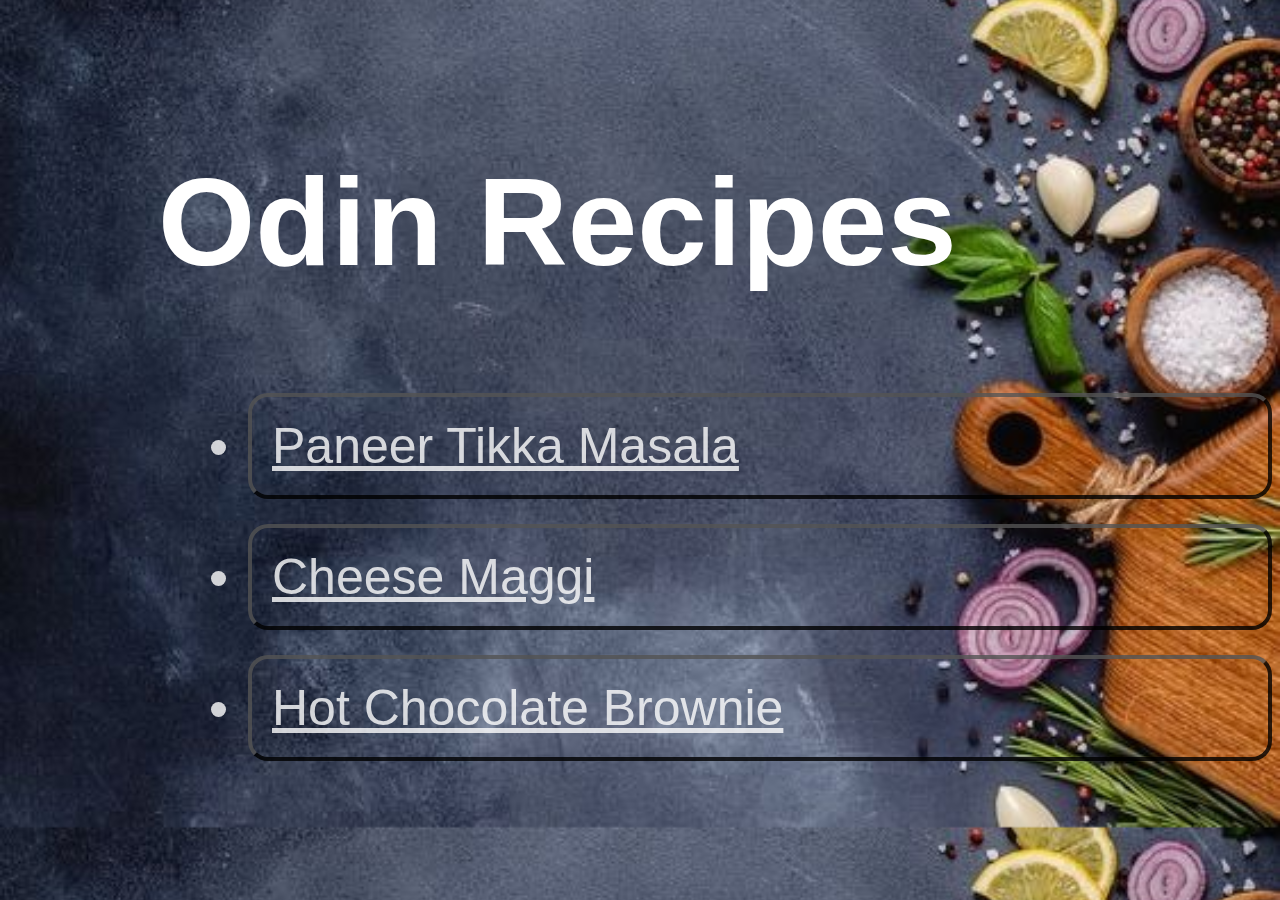
<file: index.html>
<!DOCTYPE html>
<html lang="en">
<head>
    <meta charset="UTF-8">
    <meta name="viewport" content="width=device-width, initial-scale=1.0">
    <title>Odin Recipes</title>
    <link rel="stylesheet" type="text/css" href="./recipes/indexstyle.css">
</head>
<body>
    <h1 class="heading">Odin Recipes</h1>
    <ul class="lists">
      <li class="r1" ><a href="./recipes/paneer_tikka.html" target="_self">Paneer Tikka Masala</a></li>  
      <li class="r2"><a href="./recipes/Cheese_Maggi.html">Cheese Maggi</a></li>
      <li class="r3"><a href="./recipes/Hot_chocolate_brownie.html">Hot Chocolate Brownie</a></li>
    </ul>
  
    
</body>
</html>
</file>
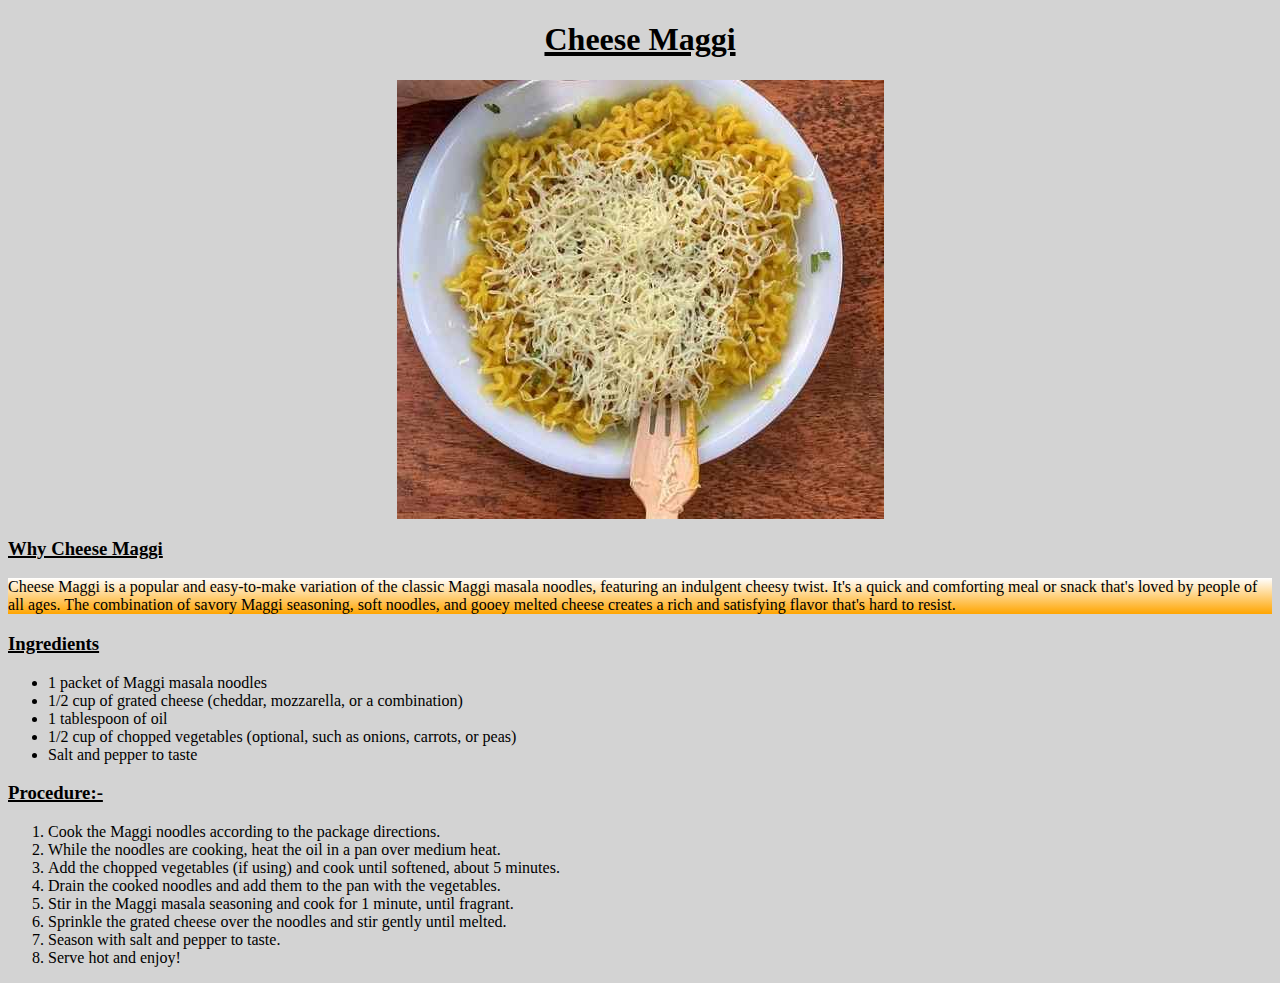
<file: recipes/Cheese_Maggi.html>
<!DOCTYPE html>
<html lang="en">
<head>
    <meta charset="UTF-8">
    <meta name="viewport" content="width=device-width, initial-scale=1.0">
    <title>Cheese Maggi</title>
    <link rel="stylesheet" href="../maggistyle.css">

</head>
<body>
    <h1>Cheese Maggi</h1>
    <div>
        <img src="../images/chhese_Maggi.jpg" alt="Cheese maggi image">
    </div>
    <style>
        div{
            display: flex;
            justify-content: center;
            align-items: center;
        }
    </style>
   
    
    <h3>Why Cheese Maggi</h3>
    <p>Cheese Maggi is a popular and easy-to-make variation of the classic Maggi masala noodles, featuring an indulgent cheesy twist. It's a quick and comforting meal or snack that's loved by people of all ages. The combination of savory Maggi seasoning, soft noodles, and gooey melted cheese creates a rich and satisfying flavor that's hard to resist. </p>
    <h3>Ingredients      </h3>
        <ul>
            <li>1 packet of Maggi masala noodles</li>
            <li>1/2 cup of grated cheese (cheddar, mozzarella, or a combination)</li>
            <li>1 tablespoon of oil</li>
            <li>1/2 cup of chopped vegetables (optional, such as onions, carrots, or peas)</li>
            <li>Salt and pepper to taste</li>
          </ul>

    <h3>Procedure:- </h3>
        <ol>
            <li>Cook the Maggi noodles according to the package directions.</li>
            <li>While the noodles are cooking, heat the oil in a pan over medium heat.</li>
            <li>Add the chopped vegetables (if using) and cook until softened, about 5 minutes.</li>
            <li>Drain the cooked noodles and add them to the pan with the vegetables.</li>
            <li>Stir in the Maggi masala seasoning and cook for 1 minute, until fragrant.</li>
            <li>Sprinkle the grated cheese over the noodles and stir gently until melted.</li>
            <li>Season with salt and pepper to taste.</li>
            <li>Serve hot and enjoy!</li>
          </ol>
          

    
</body>
</html>
</file>
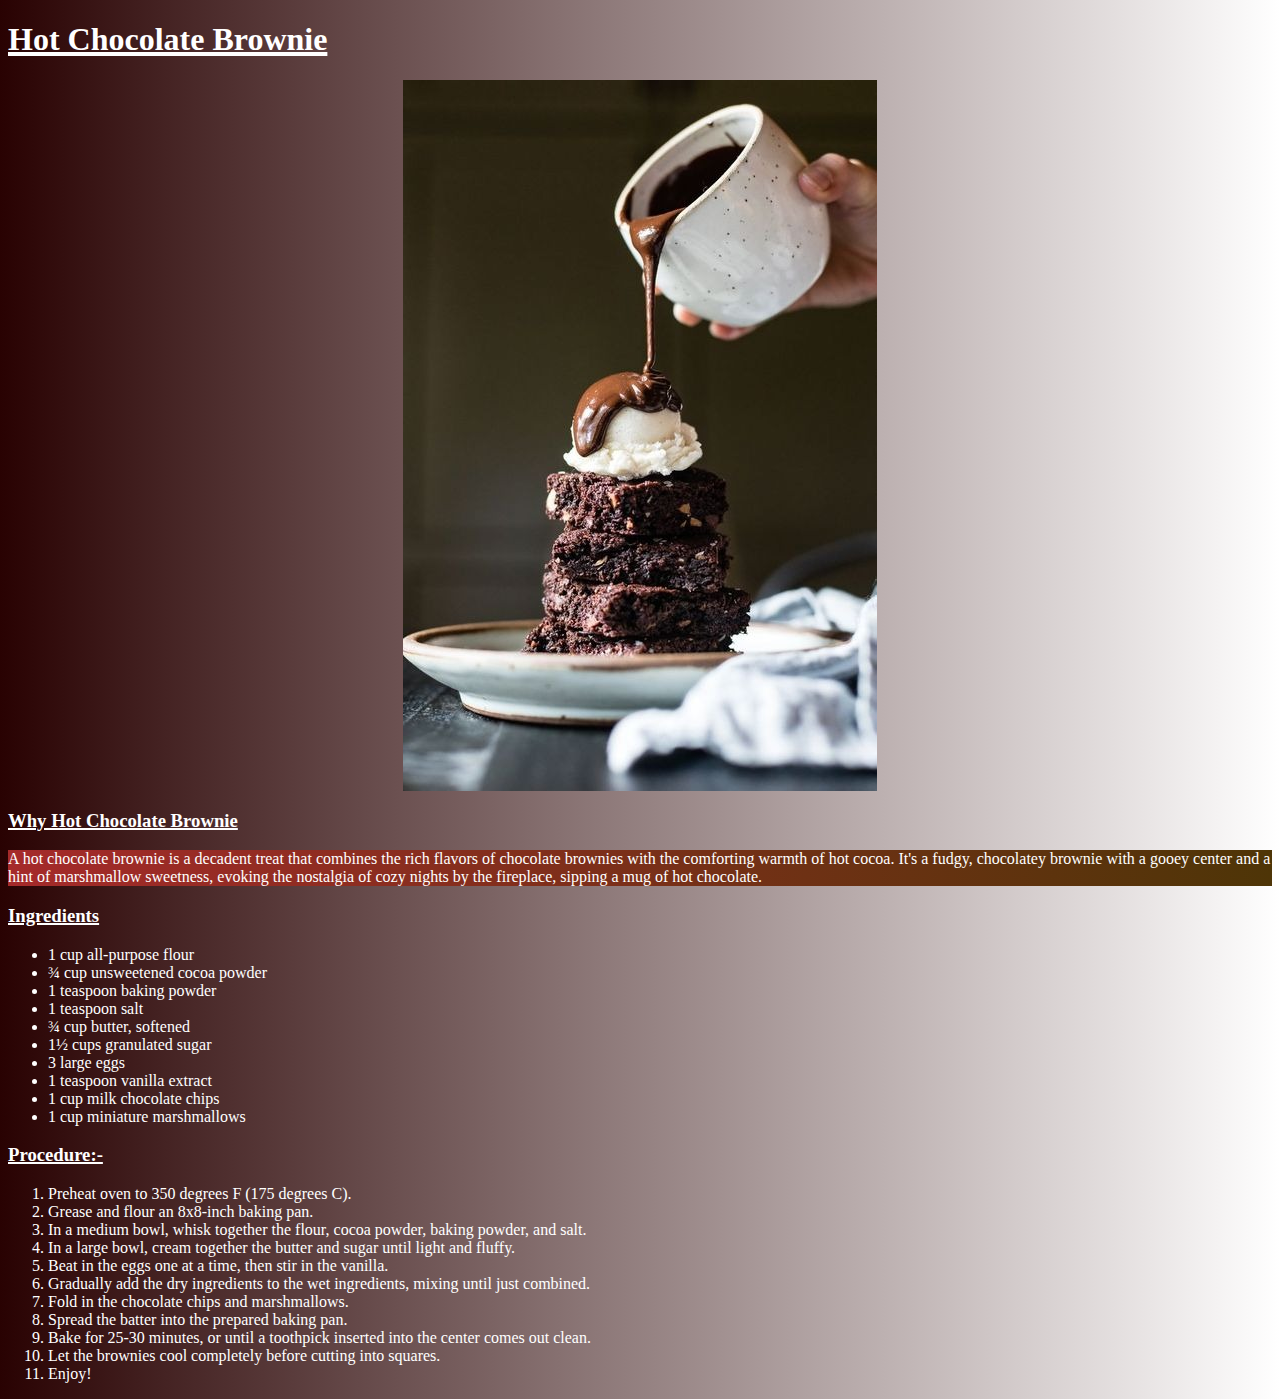
<file: recipes/Hot_chocolate_brownie.html>
<!DOCTYPE html>
<html lang="en">
<head>
    <meta charset="UTF-8">
    <meta name="viewport" content="width=device-width, initial-scale=1.0">
    <title>Hot Chocolate Brownie</title>
    <link rel="stylesheet" href="../browniestyle.css">
</head>
<body>
    <h1>Hot Chocolate Brownie</h1>
    <div>
        <img class="imga" src="../images/brownie.jpeg" alt="brownie image">
    </div>
    
    <style>
        div{
            display: flex;
            justify-content: center;
            align-items: center;
        }
    </style>
    
    <h3>Why Hot Chocolate Brownie</h3>
    <p>A hot chocolate brownie is a decadent treat that combines the rich flavors of chocolate brownies with the comforting warmth of hot cocoa. It's a fudgy, chocolatey brownie with a gooey center and a hint of marshmallow sweetness, evoking the nostalgia of cozy nights by the fireplace, sipping a mug of hot chocolate. </p>
    <h3>Ingredients      </h3>
        <ul>
            <li>1 cup all-purpose flour</li>
            <li>¾ cup unsweetened cocoa powder</li>
            <li>1 teaspoon baking powder</li>
            <li>1 teaspoon salt</li>
            <li>¾ cup butter, softened</li>
            <li>1½ cups granulated sugar</li>
            <li>3 large eggs</li>
            <li>1 teaspoon vanilla extract</li>
            <li>1 cup milk chocolate chips</li>
            <li>1 cup miniature marshmallows</li>
           
          </ul>
          

    <h3>Procedure:- </h3>
    <ol>
        <li>Preheat oven to 350 degrees F (175 degrees C).</li>
        <li>Grease and flour an 8x8-inch baking pan.</li>
        <li>In a medium bowl, whisk together the flour, cocoa powder, baking powder, and salt.</li>
        <li>In a large bowl, cream together the butter and sugar until light and fluffy.</li>
        <li>Beat in the eggs one at a time, then stir in the vanilla.</li>
        <li>Gradually add the dry ingredients to the wet ingredients, mixing until just combined.</li>
        <li>Fold in the chocolate chips and marshmallows.</li>
        <li>Spread the batter into the prepared baking pan.</li>
        <li>Bake for 25-30 minutes, or until a toothpick inserted into the center comes out clean.</li>
        <li>Let the brownies cool completely before cutting into squares.</li>
        <li>Enjoy!</li>
      </ol>
      
          

    
</body>
</html>
</file>
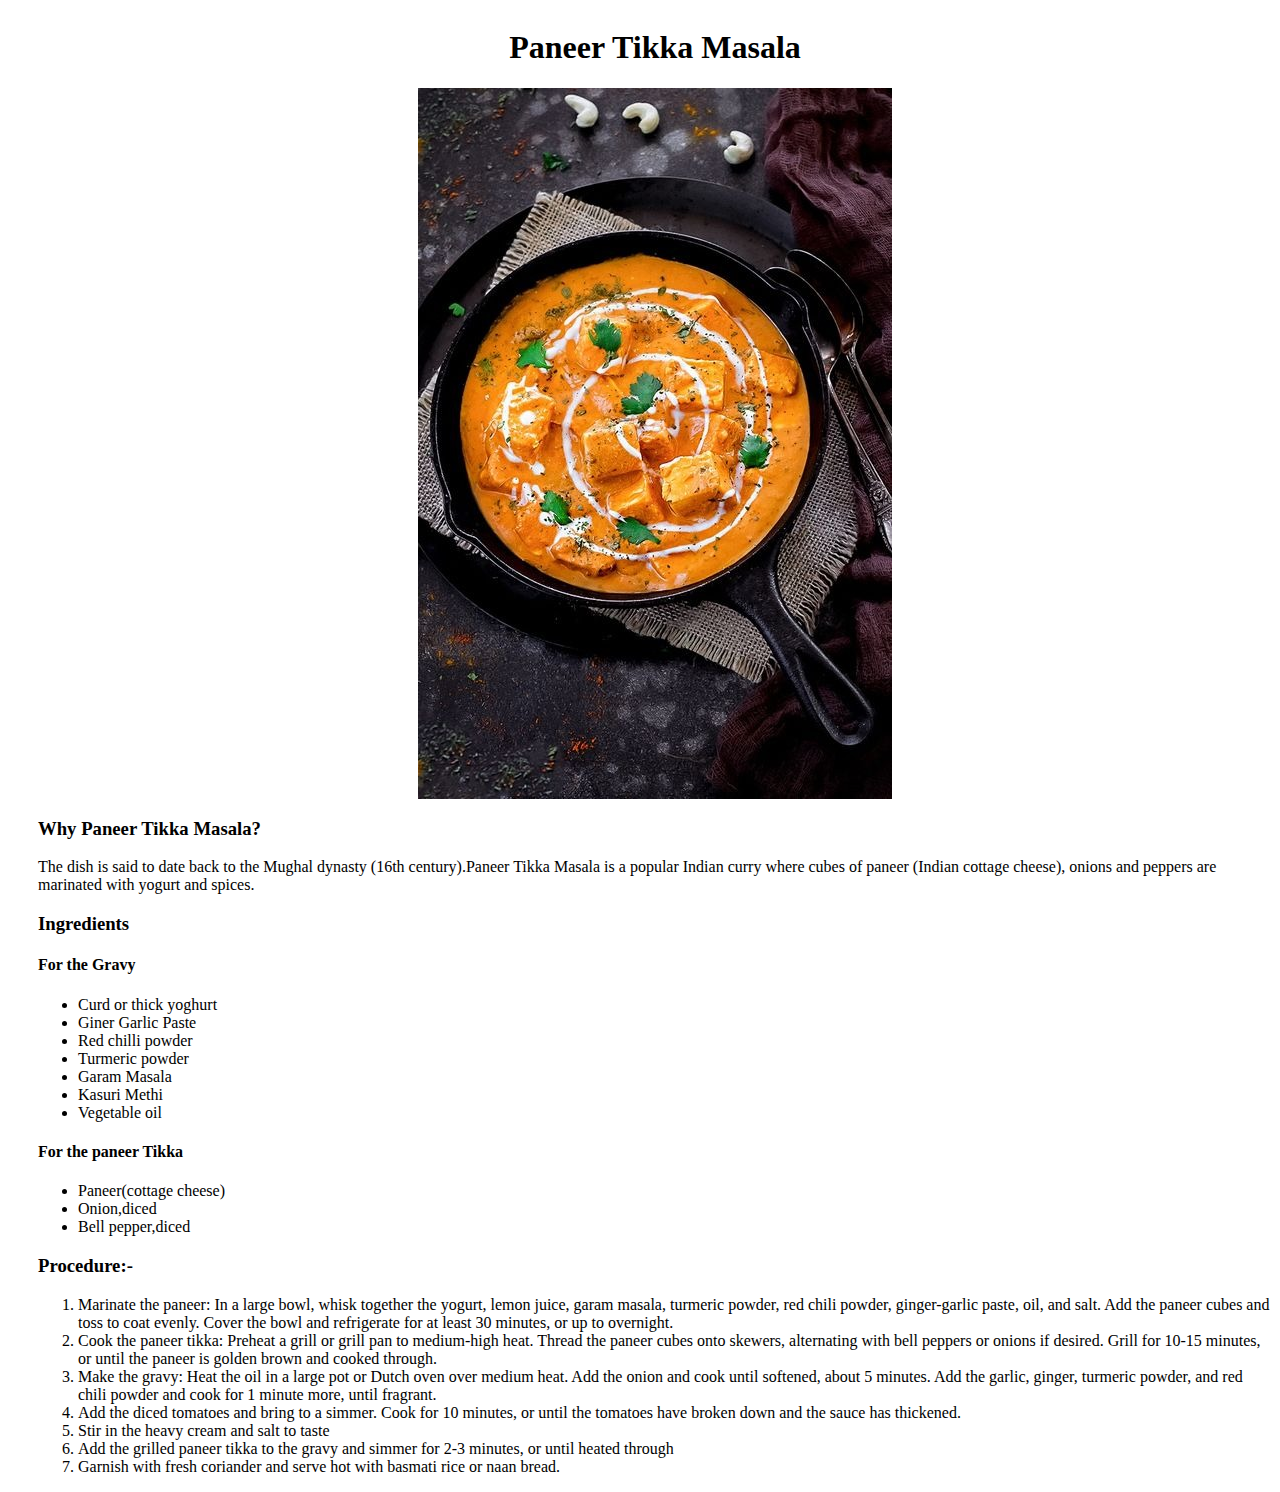
<file: recipes/paneer_tikka.html>
<!DOCTYPE html>
<html lang="en">
<head>
    <meta charset="UTF-8">
    <meta name="viewport" content="width=device-width, initial-scale=1.0">
    <title>Paneer Tikka Masala</title>
    <div class="imaage">
    <link rel="stylesheet" href="../paneerstyle.css"></div>
</head>
<body>
    <h1>Paneer Tikka Masala</h1>
    <div> 
        <img  class=" imga" src="../images/Paneer-Tikka-Masala-1.jpeg" alt="Panner tikka image">
    </div>
    
    <h3>Why Paneer Tikka Masala?</h3>
    <p>The dish is said to date back to the Mughal dynasty (16th century).Paneer Tikka Masala is a popular Indian curry where cubes of paneer (Indian cottage cheese), onions and peppers are marinated with yogurt and spices. </p>
    <h3>Ingredients      </h3>
    <h4>For the Gravy</h4>
    <ul>
        <li>Curd or thick yoghurt</li>
        <li>Giner Garlic Paste</li>
        <li>Red chilli powder</li>
        <Li>Turmeric powder</Li>
        <Li>Garam Masala</Li>
        <li>Kasuri Methi</li>
        <li>Vegetable oil</li>
    </ul>
    <h4>For the paneer Tikka</h4>
    <ul>
        <li>Paneer(cottage cheese)</li>
        <li>Onion,diced</li>
        <li>Bell pepper,diced</li>
    </ul>

    <h3>Procedure:- </h3>
        <ol class="list">
            <li>Marinate the paneer: In a large bowl, whisk together the yogurt, lemon juice, garam masala, turmeric powder, red chili powder, ginger-garlic paste, oil, and salt. Add the paneer cubes and toss to coat evenly. Cover the bowl and refrigerate for at least 30 minutes, or up to overnight. </li>

            <li>Cook the paneer tikka: Preheat a grill or grill pan to medium-high heat. Thread the paneer cubes onto skewers, alternating with bell peppers or onions if desired. Grill for 10-15 minutes, or until the paneer is golden brown and cooked through. </li>
            <li>Make the gravy: Heat the oil in a large pot or Dutch oven over medium heat. Add the onion and cook until softened, about 5 minutes. Add the garlic, ginger, turmeric powder, and red chili powder and cook for 1 minute more, until fragrant.</li>
            <li>Add the diced tomatoes and bring to a simmer. Cook for 10 minutes, or until the tomatoes have broken down and the sauce has thickened.</li>
            <li>Stir in the heavy cream and salt to taste</li>
            <li>Add the grilled paneer tikka to the gravy and simmer for 2-3 minutes, or until heated through</li>
            <li>Garnish with fresh coriander and serve hot with basmati rice or naan bread. </li>
        </ol>

<style>
    div{
        display: flex;
        justify-content: center;
        align-items: center;
    }
</style>


</body>
</html>
</file>
<file: recipes/indexstyle.css>
body {
    background-color: black;
    background-image: url(../images/backgroundindex.jpeg);
    background-position: center;
    background-size: cover;
    background-repeat: repeat;
    font-family: Helvetica, Roboto, sans-serif;

 }
 
.heading{
    color: white; 
    font-weight: bolder;
    font-size: 125px;
    margin: 150px 50px 100px 150px;
    
}

.lists{
    display: flex;
    flex-direction: column;
}
 
.r1,.r2,.r3{
    padding-top: 20px;
    padding-bottom: 20px;
    padding-left: 20px;
    margin-bottom: 25px;

    
    border: 4px outset black;
    box-sizing: border-box;
    width: auto;
    height: auto;
    border-radius: 20px;
    opacity: 0.8;
    color: white;
    margin-left: 200px;
    font-size: 50px;
   
    
}   
a{
    color: white;
 
    
}
 
.spa{
    text-decoration:solid underline;
    background-color: white;
}
</file>
<file: maggistyle.css>
div{
    display: flex;
    justify-content: center;
    align-items: center;
}

body{
    background-image: linear-gradient(lightgrey);
}
.imga{
    height: auto;
    width: 500px;
}
h3{
    text-decoration:2px solid underline;
}
p{
    background-image: linear-gradient(white,orange);
}
h1{
    text-decoration: 4px solid underline ;
    text-align: center;
}
</file>
<file: browniestyle.css>
body{
    background-image: linear-gradient(to left,white,rgb(41, 2, 2));
    color: white;
}
.imga{
    height: auto;
    width: auto;
}
h3{
    text-decoration:2px solid underline;
}
p{
    background-image: linear-gradient(to right,brown,rgb(78, 53, 7));
}
h1{
    text-decoration: 4px solid underline ;
}
</file>
<file: paneerstyle.css>
div{
    display: flex;
    justify-content: center;
    align-items: center;
}

body{
    padding-left: 30px;
}
h1{
    text-align: center;
}
.list{
    margin-top: 5px;
}
</file>
